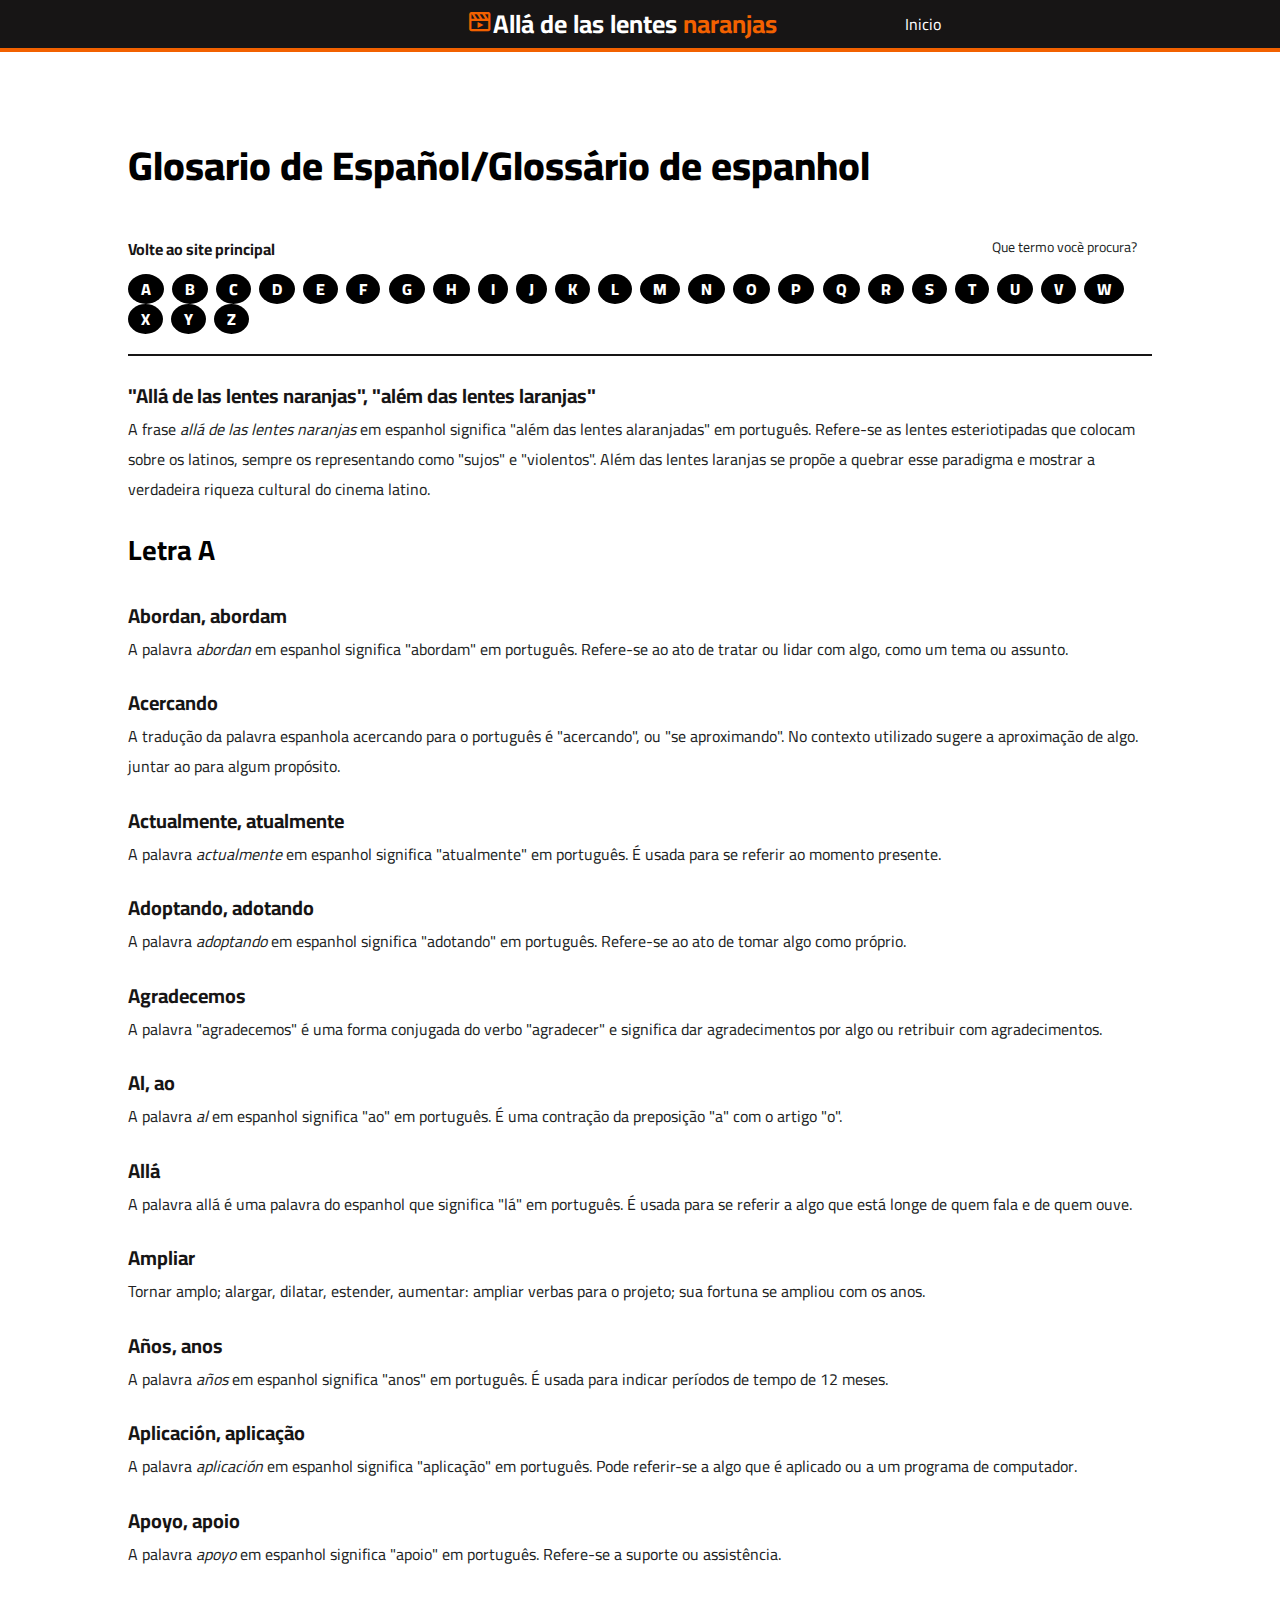
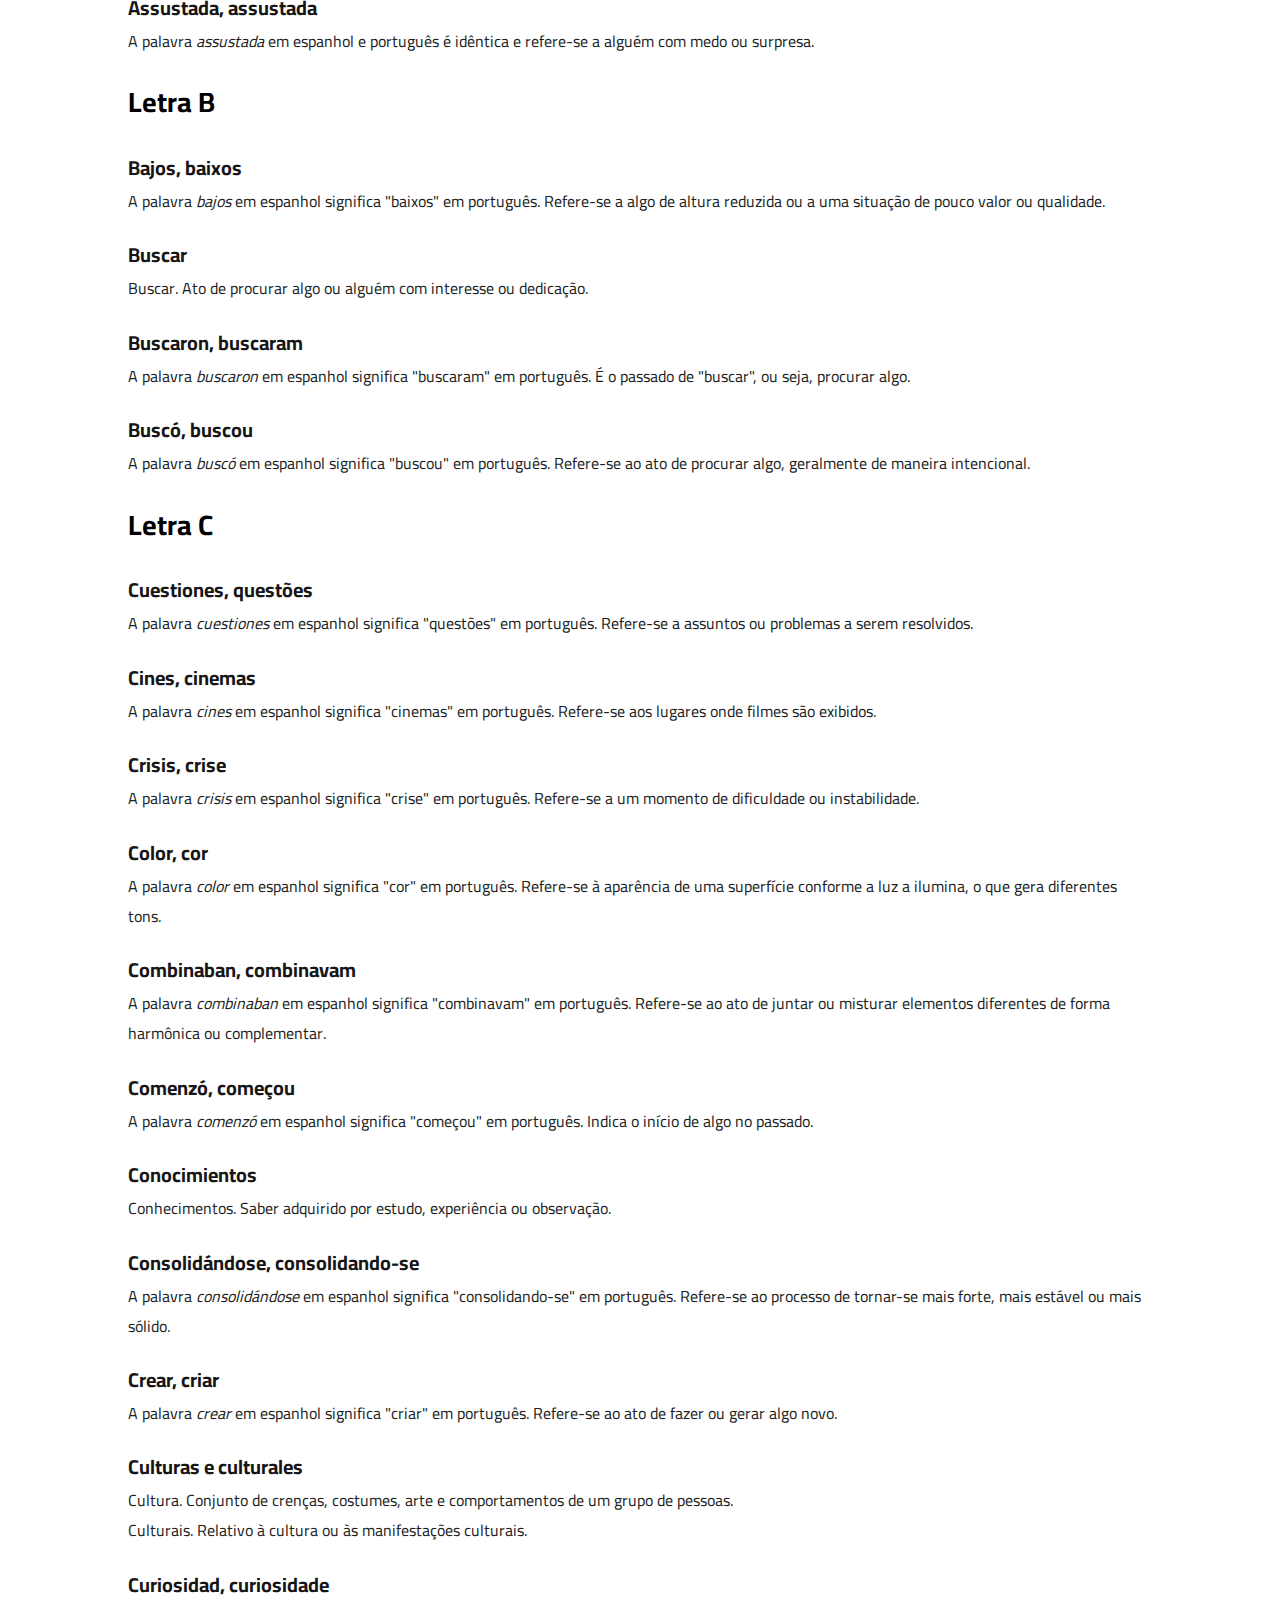
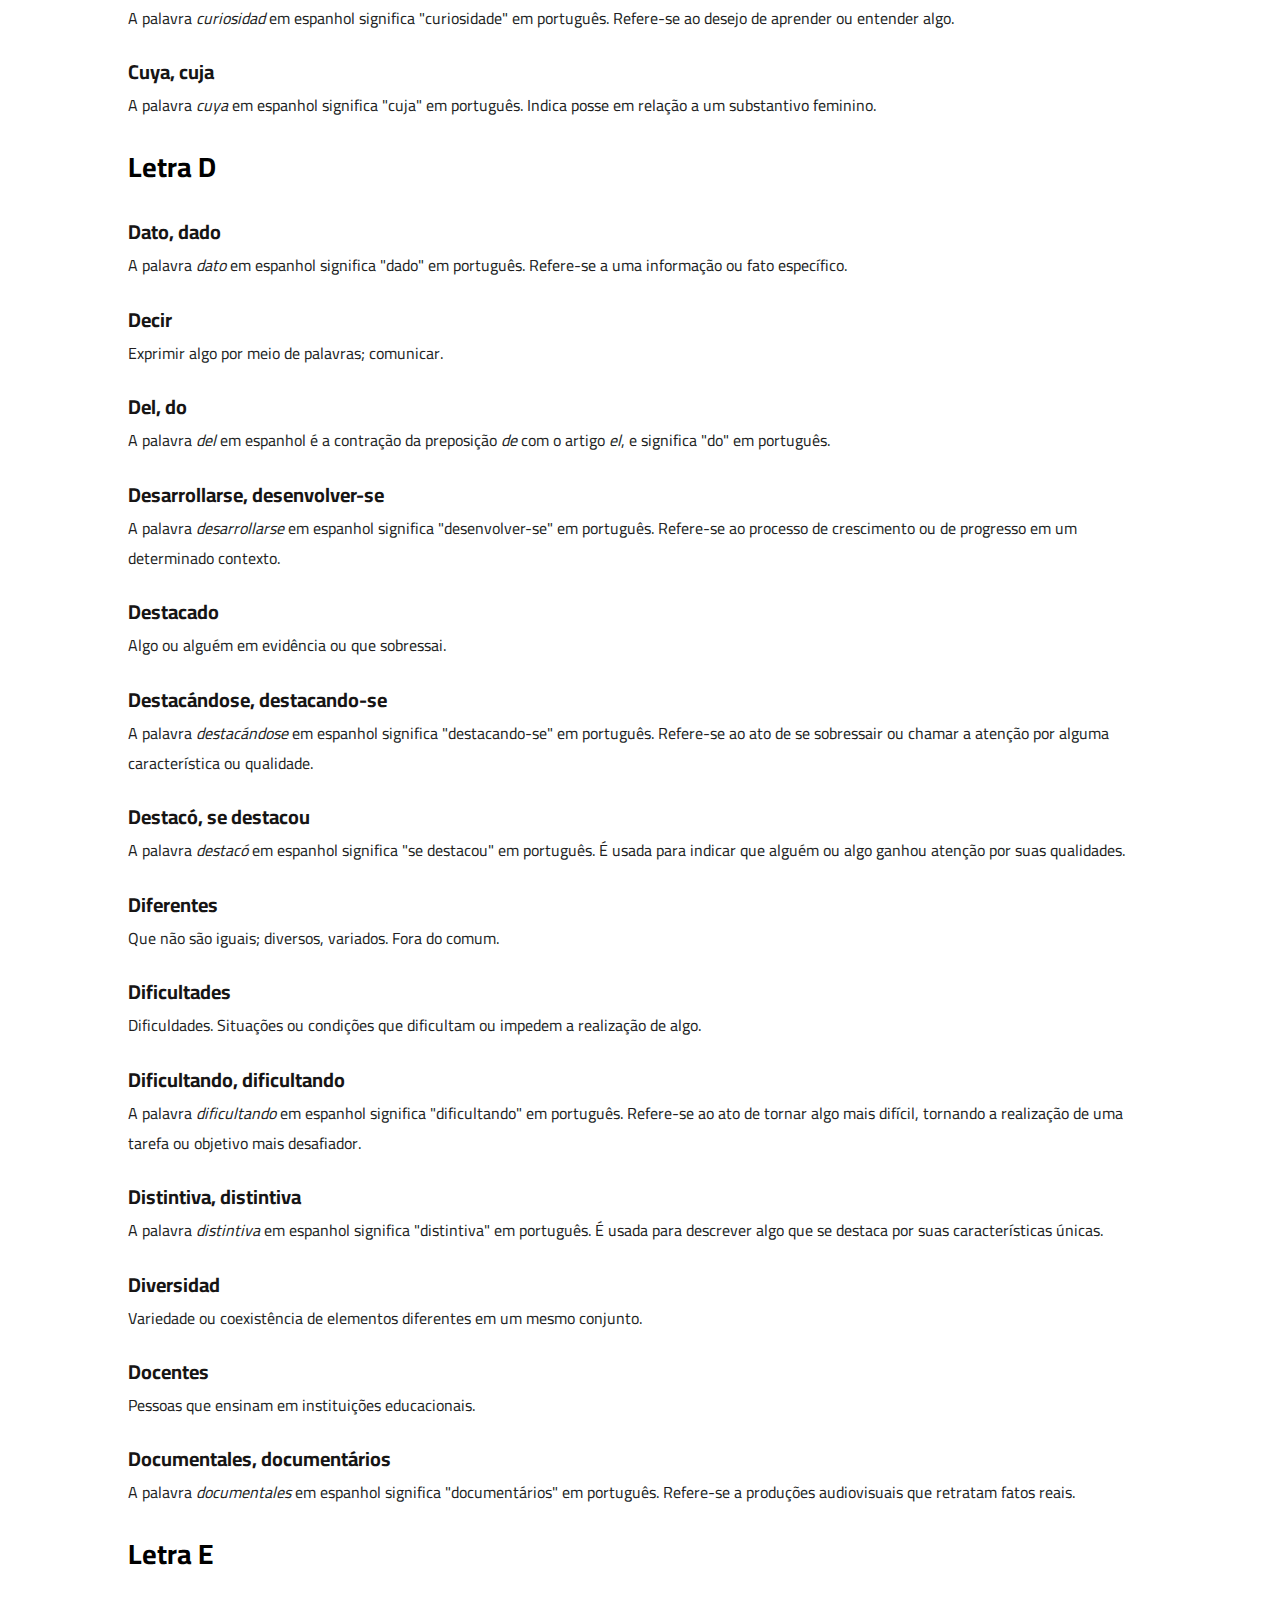
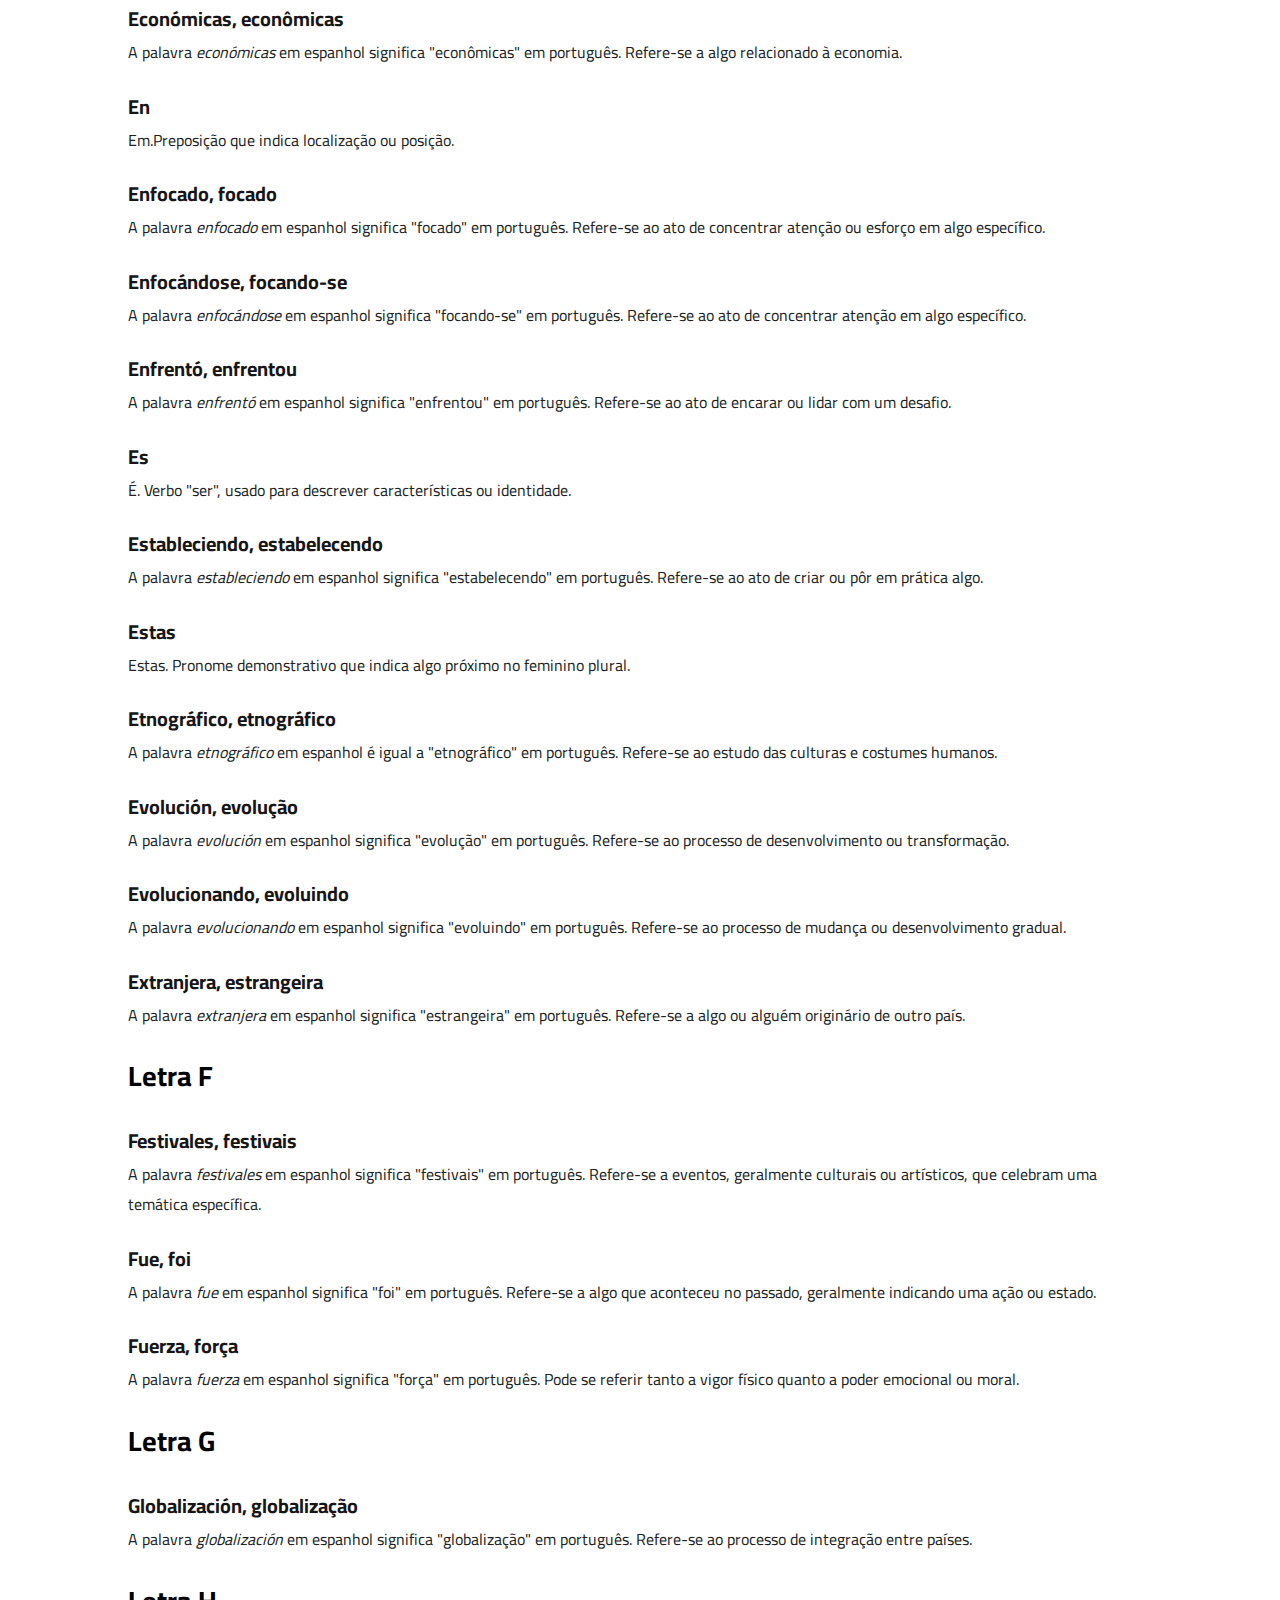
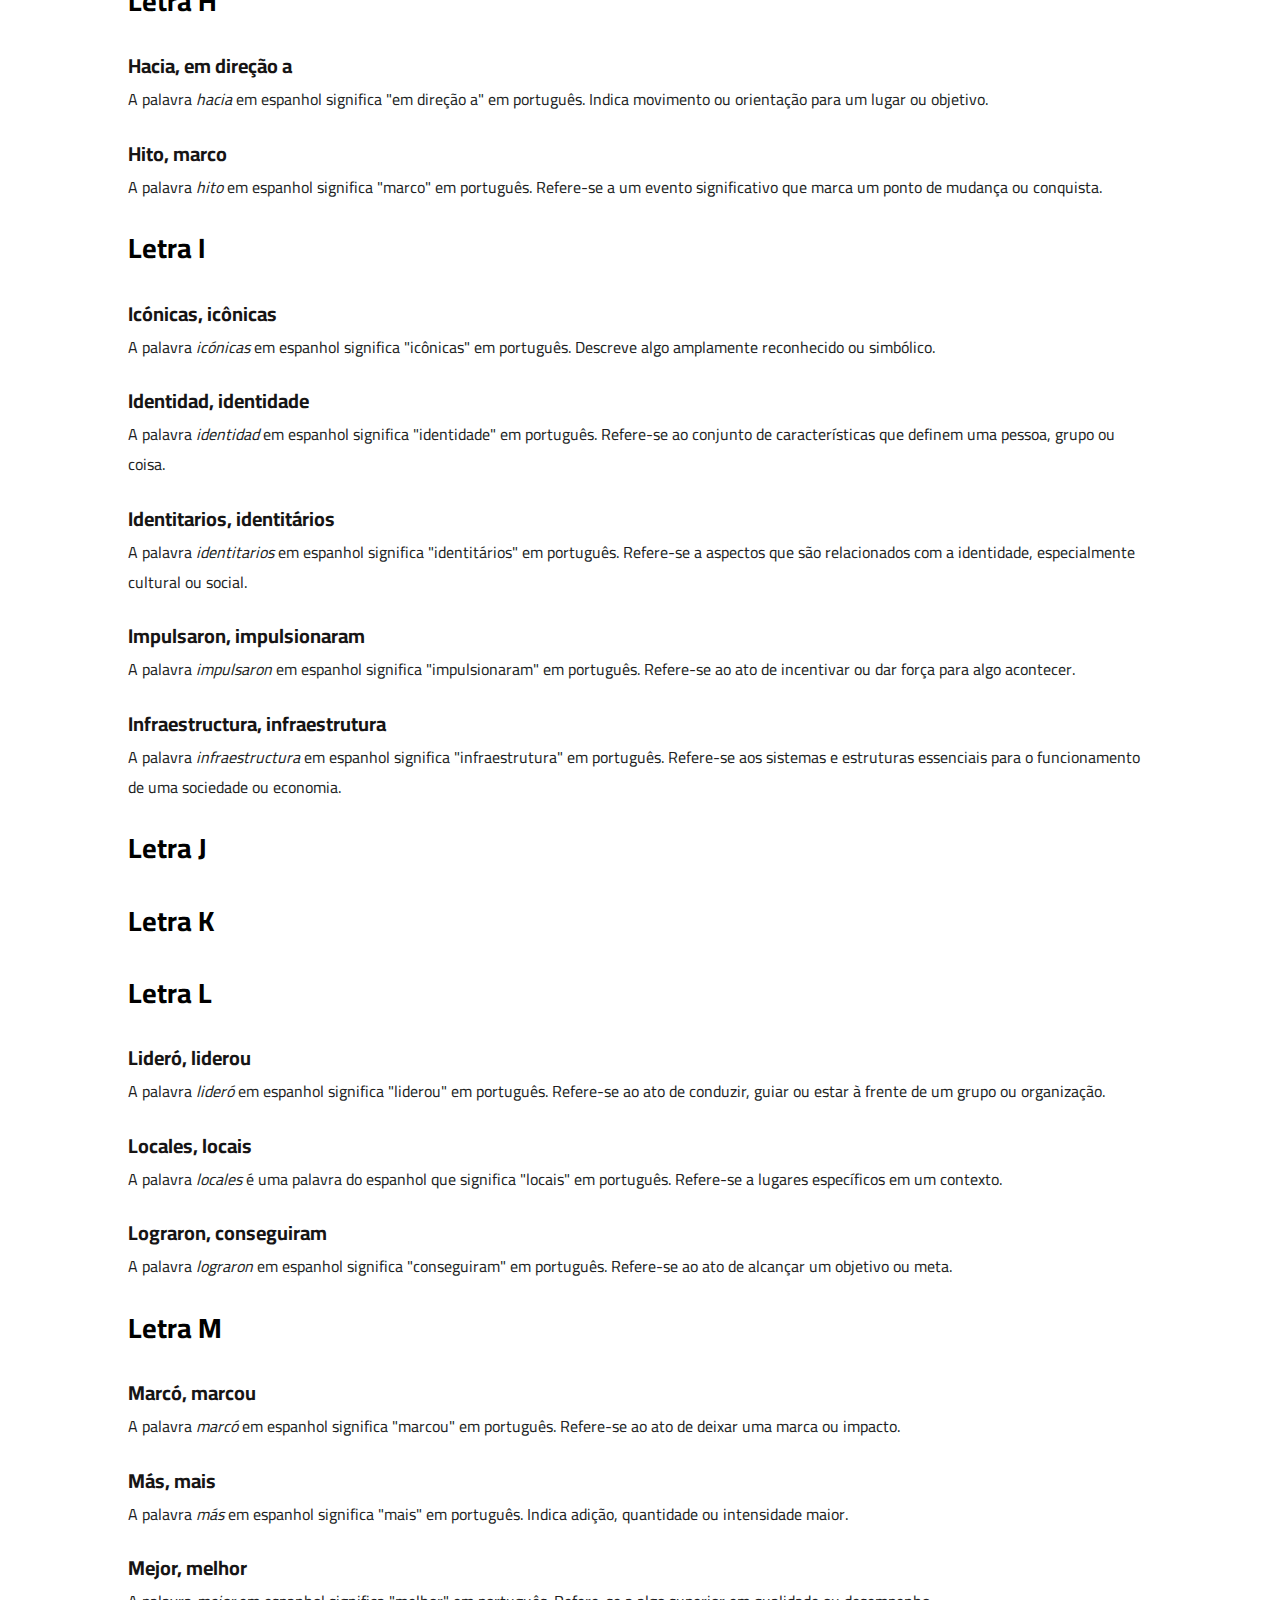
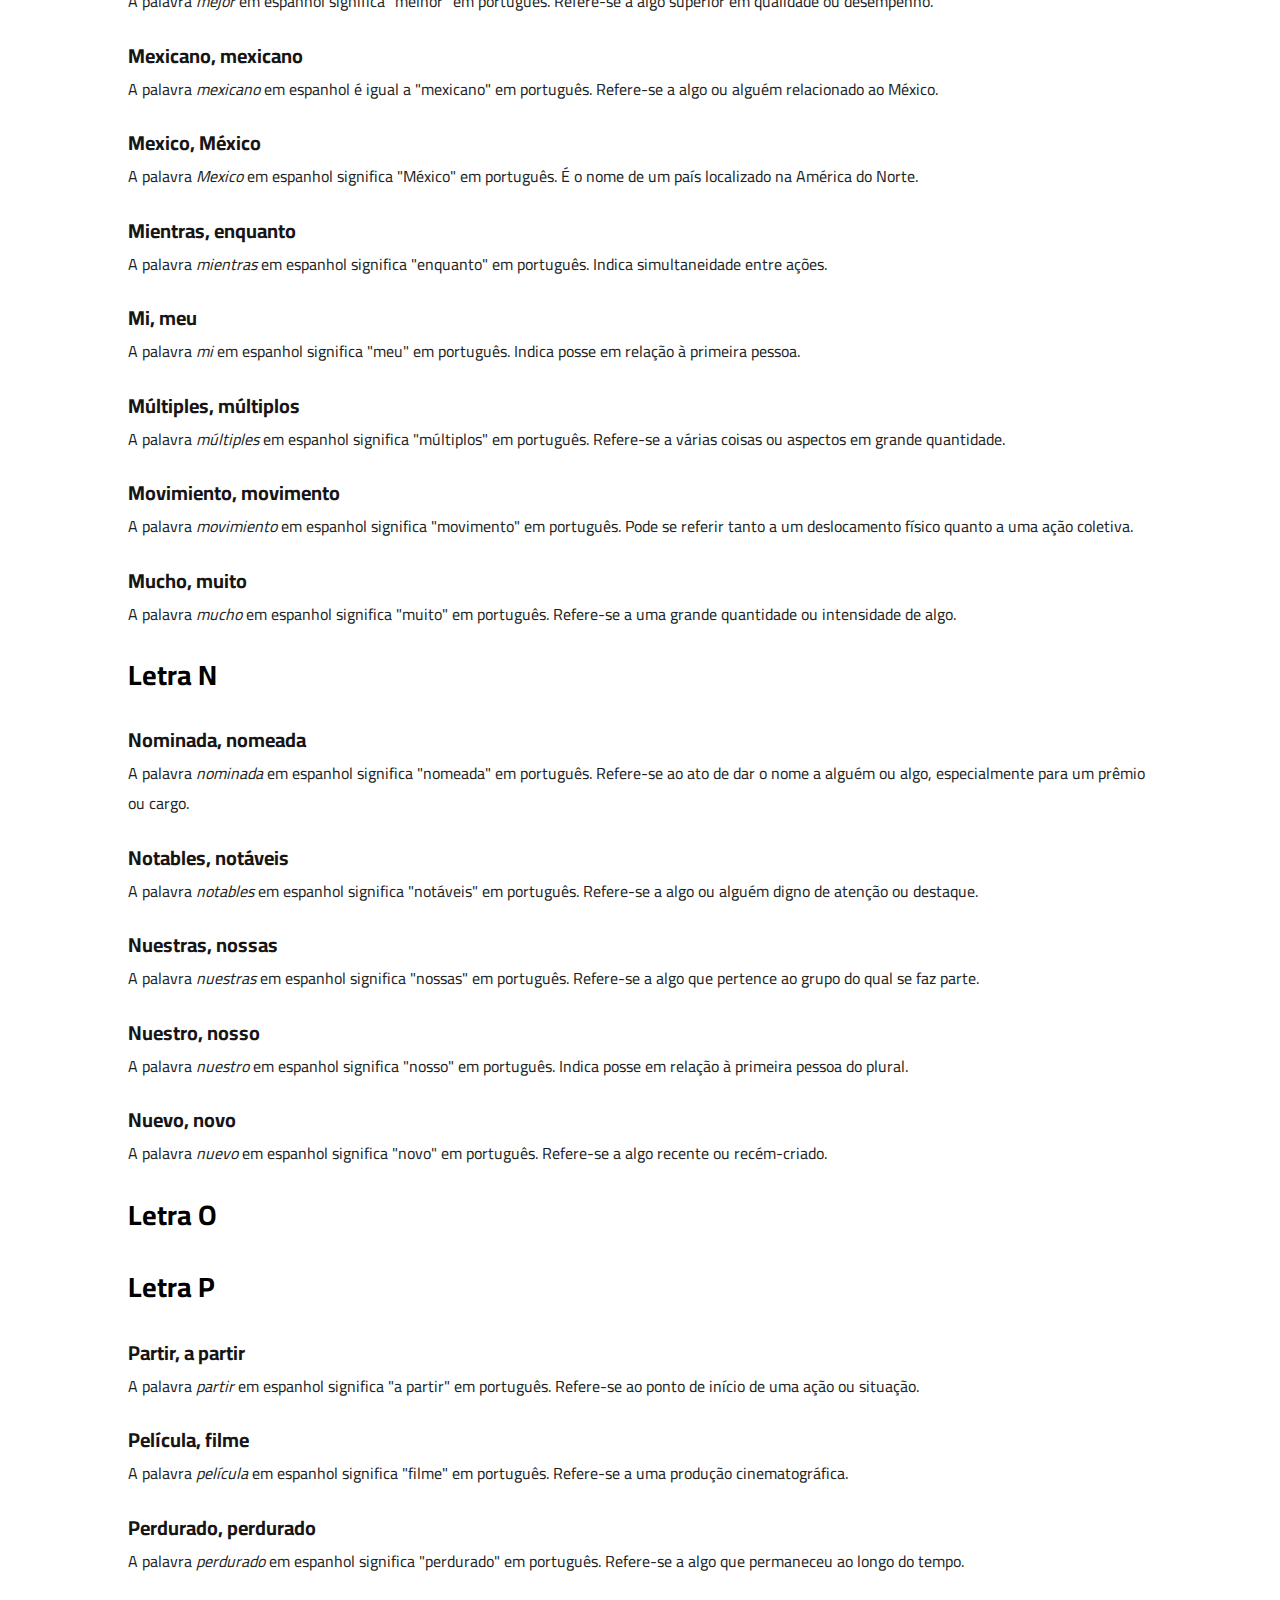
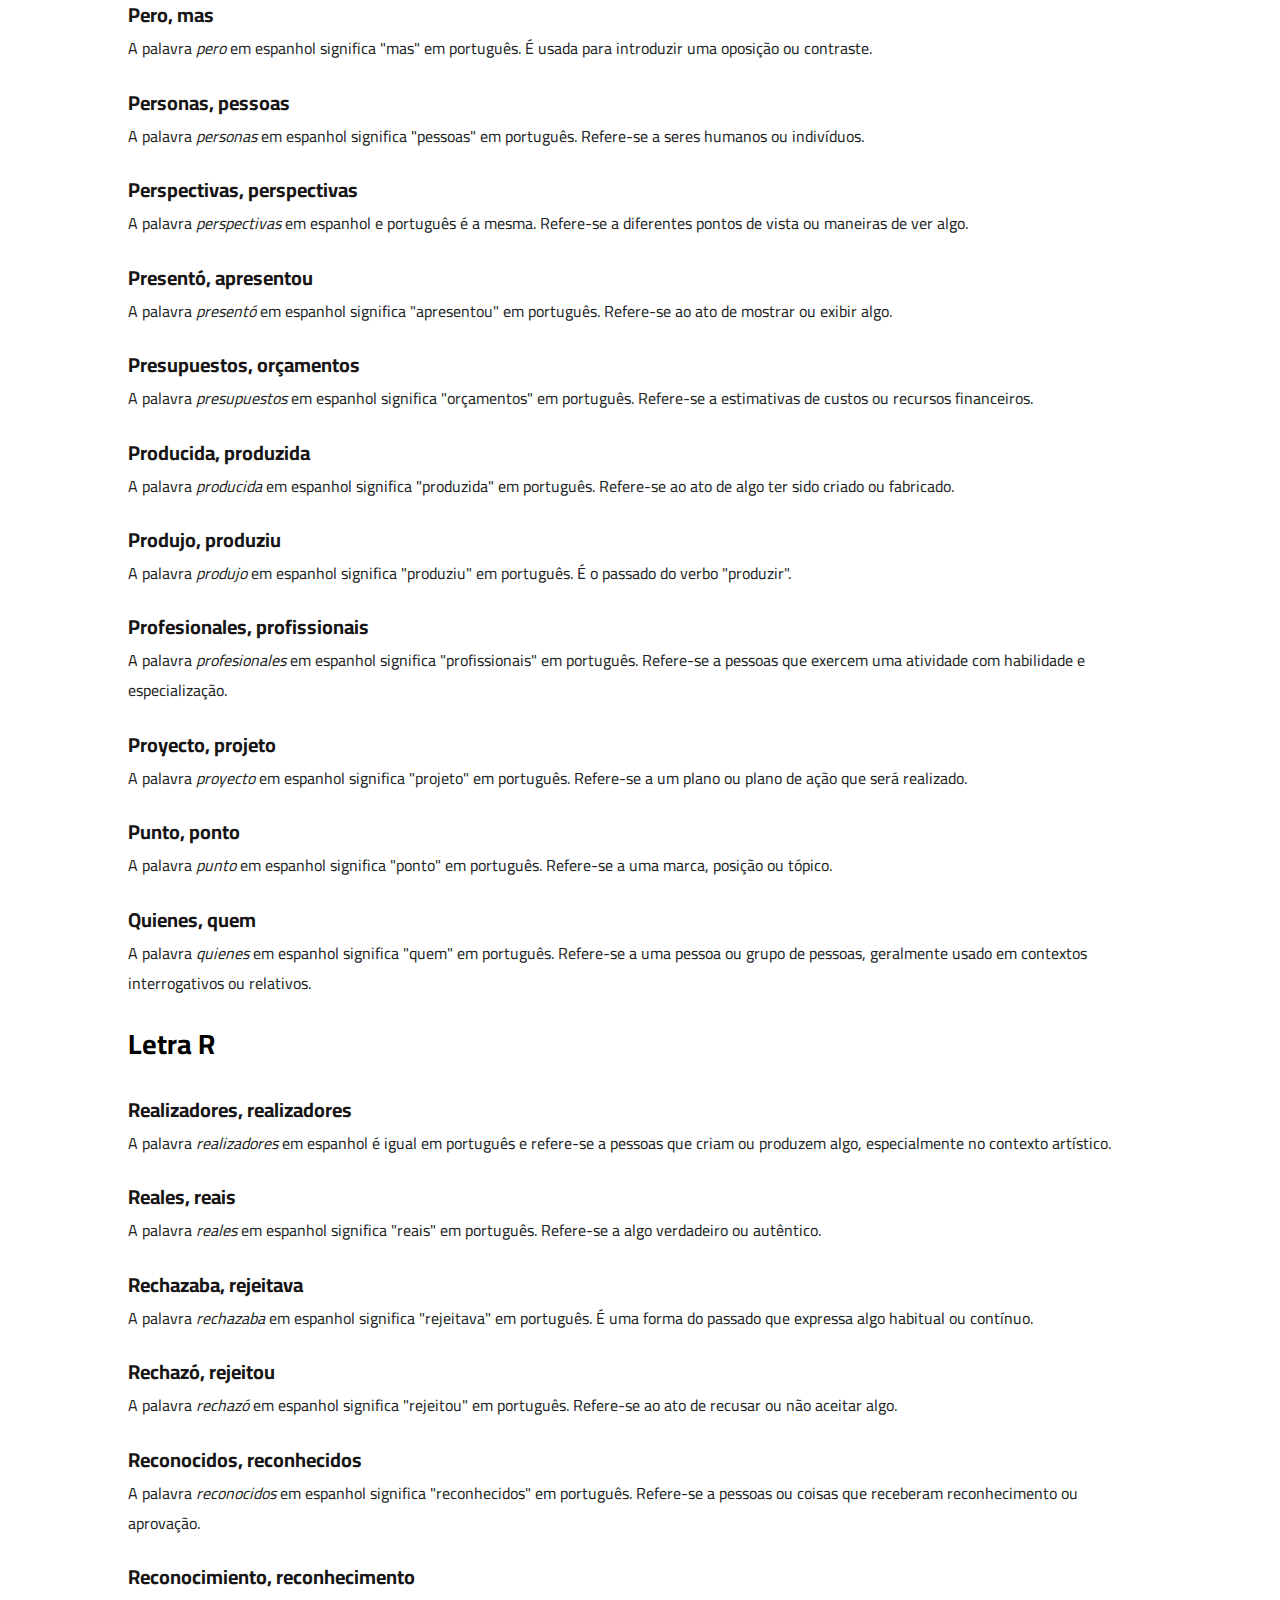
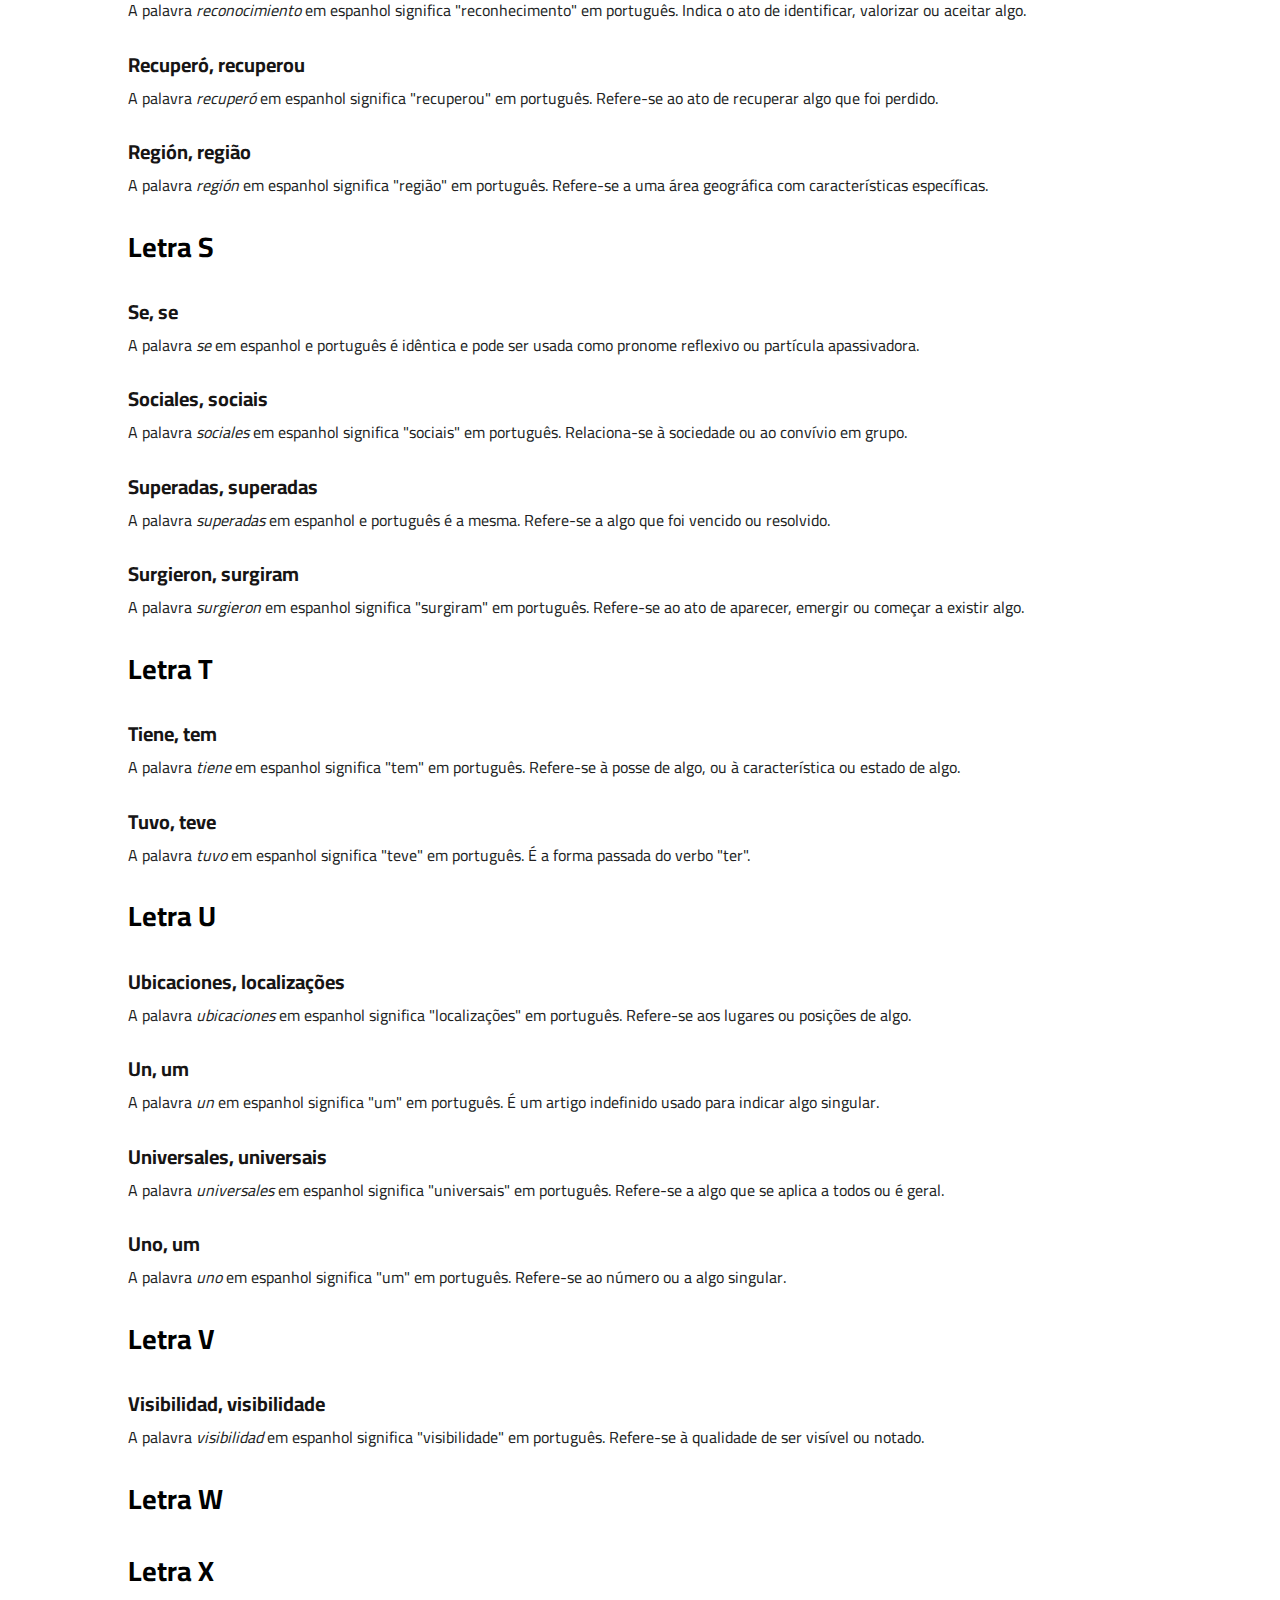
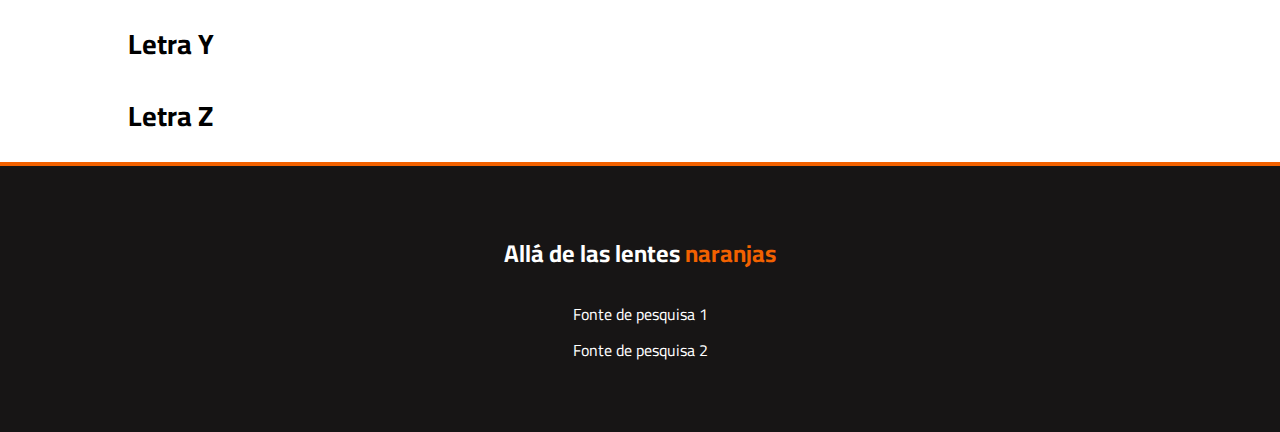
<file: glossario.html>
<!DOCTYPE html>
<html lang="es">
<head>
    <meta charset="UTF-8">
    <meta name="viewport" content="width=device-width, initial-scale=1.0">
    <title>Glosario</title>
    <link rel="stylesheet" href="glossario.css">
    <link rel="shortcut icon" href="favicon_io/favicon.ico" type="image/x-icon">

    <link href='https://unpkg.com/boxicons@2.0.7/css/boxicons.min.css' rel='stylesheet'>
</head>
<body>
    <header>
        <nav>
            <h2 class="logo"><span class='bx bx-movie-play bx-tada main-color'></span>Allá de las lentes <span class="main-color">naranjas</span></h2>
            <a href="#home">Inicio</a>
        </nav>
    </header>

    <main>
        <section class="nav-home" id="home">
            <h1>Glosario de Español/Glossário de espanhol</h1>
            <div class="mesmalinha">
                <a href="index.html" id="volte">Volte ao site principal</a>
                <p>Que termo vocè procura?</p>
            </div>
            <ul>
                <li><a href="#a">A</a></li>
                <li><a href="#b">B</a></li>
                <li><a href="#c">C</a></li>
                <li><a href="#d">D</a></li>
                <li><a href="#e">E</a></li>
                <li><a href="#f">F</a></li>
                <li><a href="#g">G</a></li>
                <li><a href="#h">H</a></li>
                <li><a href="#i">I</a></li>
                <li><a href="#j">J</a></li>
                <li><a href="#k">K</a></li>
                <li><a href="#l">L</a></li>
                <li><a href="#m">M</a></li>
                <li><a href="#n">N</a></li>
                <li><a href="#o">O</a></li>
                <li><a href="#p">P</a></li>
                <li><a href="#q">Q</a></li>
                <li><a href="#r">R</a></li>
                <li><a href="#s">S</a></li>
                <li><a href="#t">T</a></li>
                <li><a href="#u">U</a></li>
                <li><a href="#v">V</a></li>
                <li><a href="#w">W</a></li>
                <li><a href="#x">X</a></li>
                <li><a href="#y">Y</a></li>
                <li><a href="#z">Z</a></li>
            </ul>

            <span class="linha"></span>
        </section>

        <section class="frase-do-logo">
            <article class="palavras">
                <h4>"Allá de las lentes naranjas", "além das lentes laranjas"</h4>
                <p>A frase <em>allá de las lentes naranjas</em> em espanhol significa "além das lentes alaranjadas" em português. Refere-se as lentes esteriotipadas que colocam sobre os latinos, sempre os representando como "sujos" e "violentos". Além das lentes laranjas se propõe a quebrar esse paradigma e mostrar a verdadeira riqueza cultural do cinema latino. </p>
            </article>
        </section>

        <section id="a">
            <h3>Letra A</h3>
            
            <article class="palavras">
                <h4>Abordan, abordam</h4>
                <p>A palavra <em>abordan</em> em espanhol significa "abordam" em português. Refere-se ao ato de tratar ou lidar com algo, como um tema ou assunto.</p>
            </article> 
            <article class="palavras">
                <h4>Acercando</h4>
                <p>A tradução da palavra espanhola acercando para o português é "acercando", ou "se aproximando". No contexto utilizado sugere a aproximação de algo. juntar ao para algum propósito.</p>
            </article>
            <article class="palavras">
                <h4>Actualmente, atualmente</h4>
                <p>A palavra <em>actualmente</em> em espanhol significa "atualmente" em português. É usada para se referir ao momento presente.</p>
            </article>
            <article class="palavras">
                <h4>Adoptando, adotando</h4>
                <p>A palavra <em>adoptando</em> em espanhol significa "adotando" em português. Refere-se ao ato de tomar algo como próprio.</p>
            </article>
            <article class="palavras">
                <h4> Agradecemos</h4>
                <p>A palavra "agradecemos" é uma forma conjugada do verbo "agradecer" e significa dar agradecimentos por algo ou retribuir com agradecimentos.</p>
            </article>
            <article class="palavras">
                <h4>Al, ao</h4>
                <p>A palavra <em>al</em> em espanhol significa "ao" em português. É uma contração da preposição "a" com o artigo "o".</p>
            </article>
            <article class="palavras">
                <h4>Allá</h4>
                <p>A palavra allá é uma palavra do espanhol que significa "lá" em português. É usada para se referir a algo que está longe de quem fala e de quem ouve.</p>
            </article>
            <article class="palavras">
                <h4>Ampliar</h4>
                <p>Tornar amplo; alargar, dilatar, estender, aumentar: ampliar verbas para o projeto; sua fortuna se ampliou com os anos.</p>
            </article>
            <article class="palavras">
                <h4>Años, anos</h4>
                <p>A palavra <em>años</em> em espanhol significa "anos" em português. É usada para indicar períodos de tempo de 12 meses.</p>
            </article>
            <article class="palavras">
                <h4>Aplicación, aplicação</h4>
                <p>A palavra <em>aplicación</em> em espanhol significa "aplicação" em português. Pode referir-se a algo que é aplicado ou a um programa de computador.</p>
            </article>
            <article class="palavras">
                <h4>Apoyo, apoio</h4>
                <p>A palavra <em>apoyo</em> em espanhol significa "apoio" em português. Refere-se a suporte ou assistência.</p>
            </article>
            <article class="palavras">
                <h4>Assustada, assustada</h4>
                <p>A palavra <em>assustada</em> em espanhol e português é idêntica e refere-se a alguém com medo ou surpresa.</p>
            </article>
        </section>

        <section id="b">
            <h3>Letra B</h3>

            <article class="palavras">
                <h4>Bajos, baixos</h4>
                <p>A palavra <em>bajos</em> em espanhol significa "baixos" em português. Refere-se a algo de altura reduzida ou a uma situação de pouco valor ou qualidade.</p>
            </article>
            <article class="palavras">
                <h4>Buscar</h4>
                <p>Buscar. Ato de procurar algo ou alguém com interesse ou dedicação.</p>
            </article>
            <article class="palavras">
               <h4>Buscaron, buscaram</h4>
               <p>A palavra <em>buscaron</em> em espanhol significa "buscaram" em português. É o passado de "buscar", ou seja, procurar algo.</p>
            </article>
            <article class="palavras">
                <h4>Buscó, buscou</h4>
                <p>A palavra <em>buscó</em> em espanhol significa "buscou" em português. Refere-se ao ato de procurar algo, geralmente de maneira intencional.</p>
            </article>
        </section>

        <section id="c">
            <h3>Letra C</h3>

            <article class="palavras">
               <h4>Cuestiones, questões</h4>
               <p>A palavra <em>cuestiones</em> em espanhol significa "questões" em português. Refere-se a assuntos ou problemas a serem resolvidos.</p>
            </article> 
            <article class="palavras">
            <h4>Cines, cinemas</h4>
            <p>A palavra <em>cines</em> em espanhol significa "cinemas" em português. Refere-se aos lugares onde filmes são exibidos.</p>
            </article>
            <article class="palavras">
               <h4>Crisis, crise</h4>
                <p>A palavra <em>crisis</em> em espanhol significa "crise" em português. Refere-se a um momento de dificuldade ou instabilidade.</p>
            </article>
            <article class="palavras">
                <h4>Color, cor</h4>
                <p>A palavra <em>color</em> em espanhol significa "cor" em português. Refere-se à aparência de uma superfície conforme a luz a ilumina, o que gera diferentes tons.</p>
            </article>
            <article class="palavras">
                <h4>Combinaban, combinavam</h4>
                <p>A palavra <em>combinaban</em> em espanhol significa "combinavam" em português. Refere-se ao ato de juntar ou misturar elementos diferentes de forma harmônica ou complementar.</p>
            </article>
            <article class="palavras">
                <h4>Comenzó, começou</h4>
                <p>A palavra <em>comenzó</em> em espanhol significa "começou" em português. Indica o início de algo no passado.</p>
            </article>
            <article class="palavras">
                <h4>Conocimientos</h4>
                <p>Conhecimentos. Saber adquirido por estudo, experiência ou observação.</p>
            </article>
            <article class="palavras">
                <h4>Consolidándose, consolidando-se</h4>
                <p>A palavra <em>consolidándose</em> em espanhol significa "consolidando-se" em português. Refere-se ao processo de tornar-se mais forte, mais estável ou mais sólido.</p>
            </article>
            <article class="palavras">
                <h4>Crear, criar</h4>
                <p>A palavra <em>crear</em> em espanhol significa "criar" em português. Refere-se ao ato de fazer ou gerar algo novo.</p>
            </article>
            <article class="palavras">
                <h4>Culturas e culturales</h4>
                <p>Cultura. Conjunto de crenças, costumes, arte e comportamentos de um grupo de pessoas.</p>
                <p>Culturais. Relativo à cultura ou às manifestações culturais.</p>
            </article>
            <article class="palavras">
                <h4>Curiosidad, curiosidade</h4>
                <p>A palavra <em>curiosidad</em> em espanhol significa "curiosidade" em português. Refere-se ao desejo de aprender ou entender algo.</p>
            </article>
            <article class="palavras">
                <h4>Cuya, cuja</h4>
                <p>A palavra <em>cuya</em> em espanhol significa "cuja" em português. Indica posse em relação a um substantivo feminino.</p>
            </article>
        </section>

        <section id="d">
            <h3>Letra D</h3>
            
            <article class="palavras">
                <h4>Dato, dado</h4>
                <p>A palavra <em>dato</em> em espanhol significa "dado" em português. Refere-se a uma informação ou fato específico.</p>
            </article>
            <article class="palavras">
                <h4>Decir</h4>
                <p>Exprimir algo por meio de palavras; comunicar.</p>
            </article>
            <article class="palavras">
                <h4>Del, do</h4>
                <p>A palavra <em>del</em> em espanhol é a contração da preposição <em>de</em> com o artigo <em>el</em>, e significa "do" em português.</p>
            </article>
            <article class="palavras">
                <h4>Desarrollarse, desenvolver-se</h4>
                <p>A palavra <em>desarrollarse</em> em espanhol significa "desenvolver-se" em português. Refere-se ao processo de crescimento ou de progresso em um determinado contexto.</p>
            </article>
            <article class="palavras">
                <h4>Destacado</h4>
                <p>Algo ou alguém em evidência ou que sobressai.</p>
            </article>
            <article class="palavras">
                <h4>Destacándose, destacando-se</h4>
                <p>A palavra <em>destacándose</em> em espanhol significa "destacando-se" em português. Refere-se ao ato de se sobressair ou chamar a atenção por alguma característica ou qualidade.</p>
            </article>
            <article class="palavras">
                <h4>Destacó, se destacou</h4>
                <p>A palavra <em>destacó</em> em espanhol significa "se destacou" em português. É usada para indicar que alguém ou algo ganhou atenção por suas qualidades.</p>
            </article>
            <article class="palavras">
                <h4>Diferentes</h4>
                <p>Que não são iguais; diversos, variados. Fora do comum.</p>
            </article>
            <article class="palavras">
                <h4>Dificultades </h4>
                <p>Dificuldades. Situações ou condições que dificultam ou impedem a realização de algo.</p>
            </article>
            <article class="palavras">
                <h4>Dificultando, dificultando</h4>
                <p>A palavra <em>dificultando</em> em espanhol significa "dificultando" em português. Refere-se ao ato de tornar algo mais difícil, tornando a realização de uma tarefa ou objetivo mais desafiador.</p>
            </article>
            <article class="palavras">
                <h4>Distintiva, distintiva</h4>
                <p>A palavra <em>distintiva</em> em espanhol significa "distintiva" em português. É usada para descrever algo que se destaca por suas características únicas.</p>
            </article>
            <article class="palavras">
                <h4>Diversidad</h4>
                <p>Variedade ou coexistência de elementos diferentes em um mesmo conjunto.</p>
            </article>
            <article class="palavras">
                <h4>Docentes</h4>
                <p>Pessoas que ensinam em instituições educacionais.</p>
            </article>
            <article class="palavras">
               <h4>Documentales, documentários</h4>
               <p>A palavra <em>documentales</em> em espanhol significa "documentários" em português. Refere-se a produções audiovisuais que retratam fatos reais.</p>
            </article>
        </section>

        <section id="e">
            <h3>Letra E</h3>

            <article class="palavras">
                <h4>Económicas, econômicas</h4>
                <p>A palavra <em>económicas</em> em espanhol significa "econômicas" em português. Refere-se a algo relacionado à economia.</p>
            </article>
            <article class="palavras">
                <h4>En</h4>
                <p>Em.Preposição que indica localização ou posição.</p>
            </article>
            <article class="palavras">
                <h4>Enfocado, focado</h4>
                <p>A palavra <em>enfocado</em> em espanhol significa "focado" em português. Refere-se ao ato de concentrar atenção ou esforço em algo específico.</p>
            </article>
            <article class="palavras">
                <h4>Enfocándose, focando-se</h4>
                <p>A palavra <em>enfocándose</em> em espanhol significa "focando-se" em português. Refere-se ao ato de concentrar atenção em algo específico.</p>
            </article>
            <article class="palavras">
                <h4>Enfrentó, enfrentou</h4>
                <p>A palavra <em>enfrentó</em> em espanhol significa "enfrentou" em português. Refere-se ao ato de encarar ou lidar com um desafio.</p>
            </article>
            <article class="palavras">
                <h4>Es</h4>
                <p>É. Verbo "ser", usado para descrever características ou identidade.</p>
            </article>
            <article class="palavras">
                <h4>Estableciendo, estabelecendo</h4>
                <p>A palavra <em>estableciendo</em> em espanhol significa "estabelecendo" em português. Refere-se ao ato de criar ou pôr em prática algo.</p>
            </article>
            <article class="palavras">
                <h4>Estas</h4>
                <p>Estas. Pronome demonstrativo que indica algo próximo no feminino plural.</p></p>
            </article>
            <article class="palavras">
                <h4>Etnográfico, etnográfico</h4>
                <p>A palavra <em>etnográfico</em> em espanhol é igual a "etnográfico" em português. Refere-se ao estudo das culturas e costumes humanos.</p>
            </article>
            <article class="palavras">
                <h4>Evolución, evolução</h4>
                <p>A palavra <em>evolución</em> em espanhol significa "evolução" em português. Refere-se ao processo de desenvolvimento ou transformação.</p>
            </article>
            <article class="palavras">
                <h4>Evolucionando, evoluindo</h4>
                <p>A palavra <em>evolucionando</em> em espanhol significa "evoluindo" em português. Refere-se ao processo de mudança ou desenvolvimento gradual.</p>
            </article>
            <article class="palavras">
                <h4>Extranjera, estrangeira</h4>
                <p>A palavra <em>extranjera</em> em espanhol significa "estrangeira" em português. Refere-se a algo ou alguém originário de outro país.</p>
            </article>
        </section>
        
        <section id="f">
            <h3>Letra F</h3> 
            
            <article class="palavras">
                <h4>Festivales, festivais</h4>
                <p>A palavra <em>festivales</em> em espanhol significa "festivais" em português. Refere-se a eventos, geralmente culturais ou artísticos, que celebram uma temática específica.</p>
            </article>
            <article class="palavras">
                <h4>Fue, foi</h4>
                <p>A palavra <em>fue</em> em espanhol significa "foi" em português. Refere-se a algo que aconteceu no passado, geralmente indicando uma ação ou estado.</p>
            </article>
            <article class="palavras">
                <h4>Fuerza, força</h4>
                <p>A palavra <em>fuerza</em> em espanhol significa "força" em português. Pode se referir tanto a vigor físico quanto a poder emocional ou moral.</p>
            </article>
        </section>

        <section id="g">
            <h3>Letra G</h3>

            <article class="palavras">
                 <h4>Globalización, globalização</h4>
                 <p>A palavra <em>globalización</em> em espanhol significa "globalização" em português. Refere-se ao processo de integração entre países.</p>
            </article>
        </section>

        <section id="h">
            <h3>Letra H</h3>
    
            <article class="palavras">
                <h4>Hacia, em direção a</h4>
                <p>A palavra <em>hacia</em> em espanhol significa "em direção a" em português. Indica movimento ou orientação para um lugar ou objetivo.</p>
            </article>
            <article class="palavras">
                <h4>Hito, marco</h4>
                <p>A palavra <em>hito</em> em espanhol significa "marco" em português. Refere-se a um evento significativo que marca um ponto de mudança ou conquista.</p>
            </article>
        </section>

        <section id="i">
            <h3>Letra I</h3>

            <article class="palavras">
                <h4>Icónicas, icônicas</h4>
                <p>A palavra <em>icónicas</em> em espanhol significa "icônicas" em português. Descreve algo amplamente reconhecido ou simbólico.</p>
            </article>
            <article class="palavras">
                <h4>Identidad, identidade</h4>
                <p>A palavra <em>identidad</em> em espanhol significa "identidade" em português. Refere-se ao conjunto de características que definem uma pessoa, grupo ou coisa.</p>
            </article>
            <article class="palavras">
                <h4>Identitarios, identitários</h4>
                <p>A palavra <em>identitarios</em> em espanhol significa "identitários" em português. Refere-se a aspectos que são relacionados com a identidade, especialmente cultural ou social.</p>
            </article>
            <article class="palavras">
                <h4>Impulsaron, impulsionaram</h4>
                <p>A palavra <em>impulsaron</em> em espanhol significa "impulsionaram" em português. Refere-se ao ato de incentivar ou dar força para algo acontecer.</p>
            </article>
            <article class="palavras">
                <h4>Infraestructura, infraestrutura</h4>
                <p>A palavra <em>infraestructura</em> em espanhol significa "infraestrutura" em português. Refere-se aos sistemas e estruturas essenciais para o funcionamento de uma sociedade ou economia.</p>
            </article>
        </section>

        <section id="j">
            <h3>Letra J</h3> 
        </section>

        <section id="k">
            <h3>Letra K</h3>
        </section>

        <section id="l">
            <h3>Letra L</h3>

            <article class="palavras">
                <h4>Lideró, liderou</h4>
                <p>A palavra <em>lideró</em> em espanhol significa "liderou" em português. Refere-se ao ato de conduzir, guiar ou estar à frente de um grupo ou organização.</p>
            </article>
            <article class="palavras">
                <h4>Locales, locais</h4>
                <p>A palavra <em>locales</em> é uma palavra do espanhol que significa "locais" em português. Refere-se a lugares específicos em um contexto.</p>
            </article>
            <article class="palavras">
                <h4>Lograron, conseguiram</h4>
                <p>A palavra <em>lograron</em> em espanhol significa "conseguiram" em português. Refere-se ao ato de alcançar um objetivo ou meta.</p>
            </article>
        </section>
    
        <section id="m">
            <h3>Letra M</h3>

            <article class="palavras">
                <h4>Marcó, marcou</h4>
                <p>A palavra <em>marcó</em> em espanhol significa "marcou" em português. Refere-se ao ato de deixar uma marca ou impacto.</p>
            </article>
            <article class="palavras">
                <h4>Más, mais</h4>
                <p>A palavra <em>más</em> em espanhol significa "mais" em português. Indica adição, quantidade ou intensidade maior.</p>
            </article>
            <article class="palavras">
                <h4>Mejor, melhor</h4>
                <p>A palavra <em>mejor</em> em espanhol significa "melhor" em português. Refere-se a algo superior em qualidade ou desempenho.</p>
            </article>
            <article class="palavras">
                <h4>Mexicano, mexicano</h4>
                <p>A palavra <em>mexicano</em> em espanhol é igual a "mexicano" em português. Refere-se a algo ou alguém relacionado ao México.</p>
            </article>
            <article class="palavras">
                <h4>Mexico, México</h4>
                <p>A palavra <em>Mexico</em> em espanhol significa "México" em português. É o nome de um país localizado na América do Norte.</p>
            </article>
            <article class="palavras">
                <h4>Mientras, enquanto</h4>
                <p>A palavra <em>mientras</em> em espanhol significa "enquanto" em português. Indica simultaneidade entre ações.</p>
            </article>
            <article class="palavras">
                <h4>Mi, meu</h4>
                <p>A palavra <em>mi</em> em espanhol significa "meu" em português. Indica posse em relação à primeira pessoa.</p>
            </article>
            <article class="palavras">
                <h4>Múltiples, múltiplos</h4>
                <p>A palavra <em>múltiples</em> em espanhol significa "múltiplos" em português. Refere-se a várias coisas ou aspectos em grande quantidade.</p>
            </article>
            <article class="palavras">
                <h4>Movimiento, movimento</h4>
                <p>A palavra <em>movimiento</em> em espanhol significa "movimento" em português. Pode se referir tanto a um deslocamento físico quanto a uma ação coletiva.</p>
            </article>
            <article class="palavras">
                <h4>Mucho, muito</h4>
                <p>A palavra <em>mucho</em> em espanhol significa "muito" em português. Refere-se a uma grande quantidade ou intensidade de algo.</p>
            </article>
        </section>

        <section id="n">
            <h3>Letra N</h3>

            <article class="palavras">
                <h4>Nominada, nomeada</h4>
                <p>A palavra <em>nominada</em> em espanhol significa "nomeada" em português. Refere-se ao ato de dar o nome a alguém ou algo, especialmente para um prêmio ou cargo.</p>
            </article>
            <article class="palavras">
                <h4>Notables, notáveis</h4>
                <p>A palavra <em>notables</em> em espanhol significa "notáveis" em português. Refere-se a algo ou alguém digno de atenção ou destaque.</p>
            </article>
            <article class="palavras">
                <h4>Nuestras, nossas</h4>
                <p>A palavra <em>nuestras</em> em espanhol significa "nossas" em português. Refere-se a algo que pertence ao grupo do qual se faz parte.</p>
            </article>
            <article class="palavras">
                <h4>Nuestro, nosso</h4>
                <p>A palavra <em>nuestro</em> em espanhol significa "nosso" em português. Indica posse em relação à primeira pessoa do plural.</p>
            </article>
            <article class="palavras">
                <h4>Nuevo, novo</h4>
                <p>A palavra <em>nuevo</em> em espanhol significa "novo" em português. Refere-se a algo recente ou recém-criado.</p>
            </article>
        </section>

        <section id="o">
            <h3>Letra O</h3>
        </section>

        <section id="p">
            <h3>Letra P</h3>

            <article class="palavras">
                <h4>Partir, a partir</h4>
                <p>A palavra <em>partir</em> em espanhol significa "a partir" em português. Refere-se ao ponto de início de uma ação ou situação.</p>
            </article>
            <article class="palavras">
                <h4>Película, filme</h4>
                <p>A palavra <em>película</em> em espanhol significa "filme" em português. Refere-se a uma produção cinematográfica.</p>
            </article>
            <article class="palavras">
                <h4>Perdurado, perdurado</h4>
                <p>A palavra <em>perdurado</em> em espanhol significa "perdurado" em português. Refere-se a algo que permaneceu ao longo do tempo.</p>
            </article>
            <article class="palavras">
                <h4>Pero, mas</h4>
                <p>A palavra <em>pero</em> em espanhol significa "mas" em português. É usada para introduzir uma oposição ou contraste.</p>
            </article>
            <article class="palavras">
                <h4>Personas, pessoas</h4>
                <p>A palavra <em>personas</em> em espanhol significa "pessoas" em português. Refere-se a seres humanos ou indivíduos.</p>
            </article>
            <article class="palavras">
                <h4>Perspectivas, perspectivas</h4>
                <p>A palavra <em>perspectivas</em> em espanhol e português é a mesma. Refere-se a diferentes pontos de vista ou maneiras de ver algo.</p>
            </article>
            <article class="palavras">
                <h4>Presentó, apresentou</h4>
                <p>A palavra <em>presentó</em> em espanhol significa "apresentou" em português. Refere-se ao ato de mostrar ou exibir algo.</p>
            </article>
            <article class="palavras">
                <h4>Presupuestos, orçamentos</h4>
                <p>A palavra <em>presupuestos</em> em espanhol significa "orçamentos" em português. Refere-se a estimativas de custos ou recursos financeiros.</p>
            </article>
            <article class="palavras">
                <h4>Producida, produzida</h4>
                <p>A palavra <em>producida</em> em espanhol significa "produzida" em português. Refere-se ao ato de algo ter sido criado ou fabricado.</p>
            </article>
            <article class="palavras">
                <h4>Produjo, produziu</h4>
                <p>A palavra <em>produjo</em> em espanhol significa "produziu" em português. É o passado do verbo "produzir".</p>
            </article>
            <article class="palavras">
                <h4>Profesionales, profissionais</h4>
                <p>A palavra <em>profesionales</em> em espanhol significa "profissionais" em português. Refere-se a pessoas que exercem uma atividade com habilidade e especialização.</p>
            </article>
            <article class="palavras">
                <h4>Proyecto, projeto</h4>
                <p>A palavra <em>proyecto</em> em espanhol significa "projeto" em português. Refere-se a um plano ou plano de ação que será realizado.</p>
            </article>
            <article class="palavras">
                <h4>Punto, ponto</h4>
                <p>A palavra <em>punto</em> em espanhol significa "ponto" em português. Refere-se a uma marca, posição ou tópico.</p>
            </article>
        </section>

        <section id="q">
            <article class="palavras">
                <h4>Quienes, quem</h4>
                <p>A palavra <em>quienes</em> em espanhol significa "quem" em português. Refere-se a uma pessoa ou grupo de pessoas, geralmente usado em contextos interrogativos ou relativos.</p>
            </article>
        </section>

        <section id="r">
            <h3>Letra R</h3>

            <article class="palavras">
                <h4>Realizadores, realizadores</h4>
                <p>A palavra <em>realizadores</em> em espanhol é igual em português e refere-se a pessoas que criam ou produzem algo, especialmente no contexto artístico.</p>
            </article>
            <article class="palavras">
                <h4>Reales, reais</h4>
                <p>A palavra <em>reales</em> em espanhol significa "reais" em português. Refere-se a algo verdadeiro ou autêntico.</p>
            </article>
            <article class="palavras">
                <h4>Rechazaba, rejeitava</h4>
                <p>A palavra <em>rechazaba</em> em espanhol significa "rejeitava" em português. É uma forma do passado que expressa algo habitual ou contínuo.</p>
            </article>
            <article class="palavras">
                <h4>Rechazó, rejeitou</h4>
                <p>A palavra <em>rechazó</em> em espanhol significa "rejeitou" em português. Refere-se ao ato de recusar ou não aceitar algo.</p>
            </article>
            <article class="palavras">
                <h4>Reconocidos, reconhecidos</h4>
                <p>A palavra <em>reconocidos</em> em espanhol significa "reconhecidos" em português. Refere-se a pessoas ou coisas que receberam reconhecimento ou aprovação.</p>
            </article>
            <article class="palavras">
                <h4>Reconocimiento, reconhecimento</h4>
                <p>A palavra <em>reconocimiento</em> em espanhol significa "reconhecimento" em português. Indica o ato de identificar, valorizar ou aceitar algo.</p>
            </article>
            <article class="palavras">
                <h4>Recuperó, recuperou</h4>
                <p>A palavra <em>recuperó</em> em espanhol significa "recuperou" em português. Refere-se ao ato de recuperar algo que foi perdido.</p>
            </article>
            <article class="palavras">
                <h4>Región, região</h4>
                <p>A palavra <em>región</em> em espanhol significa "região" em português. Refere-se a uma área geográfica com características específicas.</p>
            </article>
        </section>

        <section id="s">
            <h3>Letra S</h3>

            <article class="palavras">
                <h4>Se, se</h4>
                <p>A palavra <em>se</em> em espanhol e português é idêntica e pode ser usada como pronome reflexivo ou partícula apassivadora.</p>
            </article> 
            <article class="palavras">
                <h4>Sociales, sociais</h4>
                <p>A palavra <em>sociales</em> em espanhol significa "sociais" em português. Relaciona-se à sociedade ou ao convívio em grupo.</p>
            </article>                     
            <article class="palavras">
                <h4>Superadas, superadas</h4>
                <p>A palavra <em>superadas</em> em espanhol e português é a mesma. Refere-se a algo que foi vencido ou resolvido.</p>
            </article>
            <article class="palavras">
                <h4>Surgieron, surgiram</h4>
                <p>A palavra <em>surgieron</em> em espanhol significa "surgiram" em português. Refere-se ao ato de aparecer, emergir ou começar a existir algo.</p>
            </article>
        </section>

        <section id="t">
            <h3>Letra T</h3>

            <article class="palavras">
                <h4>Tiene, tem</h4>
                <p>A palavra <em>tiene</em> em espanhol significa "tem" em português. Refere-se à posse de algo, ou à característica ou estado de algo.</p>
            </article>
            <article class="palavras">
                <h4>Tuvo, teve</h4>
                <p>A palavra <em>tuvo</em> em espanhol significa "teve" em português. É a forma passada do verbo "ter".</p>
            </article>
        </section>

        <section id="u">
            <h3>Letra U</h3>

            <article class="palavras">
                <h4>Ubicaciones, localizações</h4>
                <p>A palavra <em>ubicaciones</em> em espanhol significa "localizações" em português. Refere-se aos lugares ou posições de algo.</p>
            </article>
            <article class="palavras">
                <h4>Un, um</h4>
                <p>A palavra <em>un</em> em espanhol significa "um" em português. É um artigo indefinido usado para indicar algo singular.</p>
            </article>
            <article class="palavras">
                <h4>Universales, universais</h4>
                <p>A palavra <em>universales</em> em espanhol significa "universais" em português. Refere-se a algo que se aplica a todos ou é geral.</p>
            </article>
            <article class="palavras">
                <h4>Uno, um</h4>
                <p>A palavra <em>uno</em> em espanhol significa "um" em português. Refere-se ao número ou a algo singular.</p>
            </article>
        </section>

        <section id="v">
            <h3>Letra V</h3>

            <article class="palavras">
                <h4>Visibilidad, visibilidade</h4>
                <p>A palavra <em>visibilidad</em> em espanhol significa "visibilidade" em português. Refere-se à qualidade de ser visível ou notado.</p>
            </article>

        </section>

        <section id="w">
            <h3>Letra W</h3>
        </section>

        <section id="x">
            <h3>Letra X</h3>
        </section>

        <section id="y">
            <h3>Letra Y</h3>
        </section>

        <section id="z">
            <h3>Letra Z</h3>
        </section>
    </main>

    <footer>
        <h2>Allá de las lentes <span class="main-color">naranjas</span></h2>
        <a href="https://www.cnmp.mp.br/portal/glossario" target="_blank">Fonte de pesquisa 1</a>
        <a href="https://dicionario.priberam.org/" target="_blank">Fonte de pesquisa 2</a>
    </footer>
</body>
</html>
</file>
<file: glossario.css>
@import url('https://fonts.googleapis.com/css2?family=Cairo:wght@200..1000&display=swap');

:root{
    --main-color: #F26100;
    --body-bg: #171515;
    --box-bg: #221f1f;
    --text-color: #ffffff;
}

*{
    margin: 0;
    padding: 0;
    box-sizing: border-box;
}

body{
    font-family: "Cairo", sans-serif;
    font-size: 16px;
}

.main-color {
    color: var(--main-color);
}

a{
    text-decoration: none;
}

nav{
    display: flex;
    align-items: center;
    justify-content: center;
    position: fixed;
    top: 0;
    width: 100%;
    z-index: 99;
    color: var(--text-color);
    background-color: var(--body-bg);
    color:var(--text-color);
    border-bottom: 4px solid var(--main-color);
}

nav h2{
    font-size: 160%;
    margin-left: 10%;
}

nav a {
    color: var(--text-color);
    margin-left: 10%;
}

nav a:hover{
    color: var(--main-color);
}

.nav-home{
    margin-inline: 10%;
    margin-top: 10%;
    display: flex;
    flex-direction: column;
}

.nav-home h1{
    font-size: 2.5rem;
    font-weight: 800;
}

.nav-home #volte {
    color: var(--body-bg);
    font-size: 1rem;
    font-weight: 700;
    border: none;
    margin-bottom: 1%;
    padding-right: 70%;
}

.nav-home #volte:hover{
    transform: translateX(8px);
}

.nav-home #volte::before {
    content: "";
    position: absolute;
    bottom: 0; 
    left: 0;
    height: 3px; 
    width: 0%;
    background-color: var(--main-color); 
    transition: all 0.3s ease; 
}

.nav-home #volte:hover::before {
    width: 10%;
}

.mesmalinha {
    display: flex;
    margin-top: 3%;
}

.mesmalinha p {
    font-size: 14px;
}

.nav-home ul a{
   font-weight: 800;
   color: var(--text-color);
}

.nav-home ul li a{
    padding: 13px;
}

.nav-home li{
    display: inline-block;
    margin-right: 0.4%;
    cursor: pointer;
    list-style: none;
    border-radius: 100%;
    background-color: black;
    font-size: 16px;
}

.nav-home li:hover{
    transform: scale(1.15);
    background-color: var(--main-color);
    transition: transform 0.3s ease;
    transition: background-color 0.3s ease;
}

.nav-home .linha{
    margin-block: 2%;
    height: 2px;
    background-color: var(--body-bg);
    width: 100%;
}

/* Responsividade da parte de cima */
@media only screen and (max-width: 700px){
    .nav-home h1{
        font-size: 1.7rem;
        font-weight: 800;
    }

    .mesmalinha{
        display: inline-block;
        margin-bottom: 2%;
    } 

    nav h2{
        font-size: 120%;
    }
}

@media only screen and (max-width: 440px){
    nav h2{
        font-size: 90%;
    }

    nav a{
        font-size: 70%;
    }
}

section{
    margin-inline: 10%;
}

h3{
    font-size: 28px;
    margin-bottom: 2%;
}

article{
    margin-bottom: 2%;
}

h4{
    font-size: 20px;
    color: var(--body-bg);
}

p{
    font-size: 16px;
    color: var(--box-bg);
}































footer{
    height: 30vh;
    width: 100%;
    background-color: var(--body-bg);
    border-top: 4px solid var(--main-color);
    display: flex;
    flex-direction: column;
    align-items: center;
    justify-content: center;
    color: var(--text-color);
}

footer h2{
    margin-bottom: 1.5%;
}

footer a{
    color: var(--text-color);
    padding: 3px;
}

footer a:hover{
    color: var(--main-color);
}
</file>
